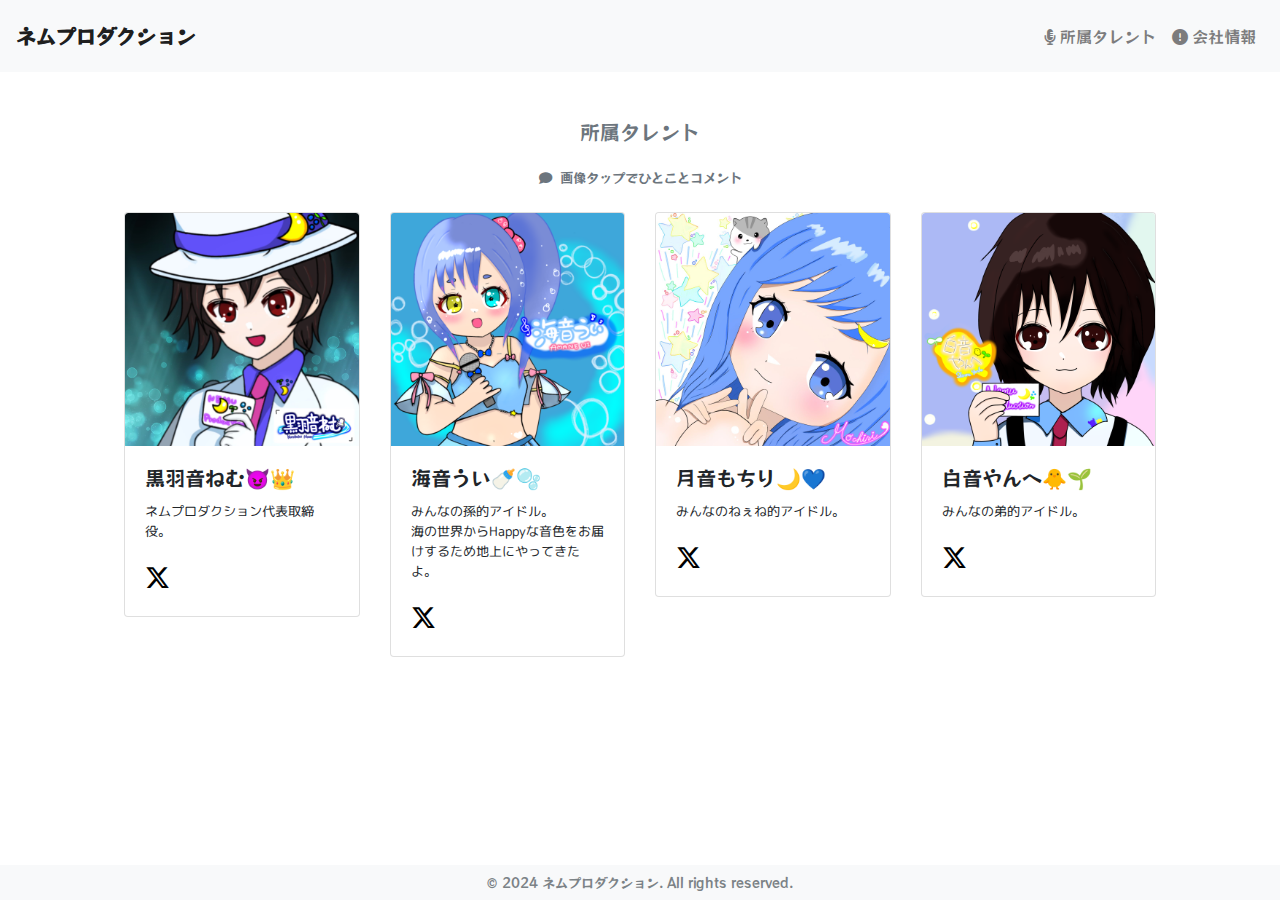
<file: index.html>
<!DOCTYPE html>
<html lang="ja">

<head>
    <meta charset="UTF-8" />
    <meta name="viewport" content="width=device-width, initial-scale=1.0" />
    <meta name="description" content="Vライバー事務所ネムプロダクション公式サイト">
    <title>ネムプロダクション</title>
    <!-- Bootstrap CSS -->
    <link href="https://stackpath.bootstrapcdn.com/bootstrap/4.5.2/css/bootstrap.min.css" rel="stylesheet" />
    <!-- FontAwesome CSS -->
    <link href="https://cdnjs.cloudflare.com/ajax/libs/font-awesome/6.6.0/css/all.min.css" rel="stylesheet" />
    <!-- Google Font -->
    <link rel="preconnect" href="https://fonts.googleapis.com" />
    <link rel="preconnect" href="https://fonts.gstatic.com" crossorigin />
    <link
    href="https://fonts.googleapis.com/css2?family=M+PLUS+Rounded+1c:wght@100;300;400;500;700;800;900&display=swap"
    rel="stylesheet" />
    <link rel="preconnect" href="https://fonts.googleapis.com" />
    <link rel="preconnect" href="https://fonts.gstatic.com" crossorigin />
    <link
    href="https://fonts.googleapis.com/css2?family=M+PLUS+Rounded+1c:wght@100;900&family=RocknRoll+One&display=swap"
    rel="stylesheet" />
    <link rel="stylesheet" href="./style.css" />
</head>

<body class="d-flex flex-column vh-100">
    <!-- Header -->
    <nav class="navbar navbar-expand-lg navbar-light bg-light">
        <a class="navbar-brand" href="./index.html">ネムプロダクション</a>
        <button class="navbar-toggler" type="button" data-toggle="collapse" data-target="#navbarNav"
            aria-controls="navbarNav" aria-expanded="false" aria-label="Toggle navigation">
            <span class="navbar-toggler-icon"></span>
        </button>
        <div class="collapse navbar-collapse" id="navbarNav">
            <ul class="navbar-nav ml-auto my-2">
                <li class="nav-item">
                    <a class="nav-link" href="./index.html"><i class="mr-1 fa-solid fa-microphone-lines"></i>所属タレント</a>
                </li>
                <li class="nav-item">
                    <a class="nav-link" href="./company.html"><i
                            class="mr-1 fa-solid fa-circle-exclamation"></i>会社情報</a>
                </li>
            </ul>
        </div>
    </nav>

    <!-- Main Content -->
    <div class="container mb-auto">
        <div class="row mt-5 mb-3">
            <div class="col mx-auto text-center">
                <h5 class="text-secondary">
                    所属タレント
                </h5>
            </div>
        </div>
        <div class="row description mx-5 text-secondary">
            <div class="col text-center">
                <i class="fa-solid fa-comment mt-1 mr-2"></i>画像タップでひとことコメント
            </div>
        </div>
        <div class="row mx-4">
            <div class="col-md-3 mt-4">
                <div class="card">
                    <div class="card-img-top position-relative">
                        <img src="./img/nemu.PNG" class="card-img-top" alt="nemu" />
                        <div class="card-overlay">
                            みんなで仲良く<br />平和な事務所を作ります
                        </div>
                    </div>
                    <div class="card-body">
                        <h5 class="card-title">黒羽音ねむ😈👑</h5>
                        <p class="card-text">ネムプロダクション代表取締役。</p>
                        <a href="https://x.com/nemutai_nen029" class="x-icon" target="_blank">
                            <i class="fa-brands fa-x-twitter"></i>
                        </a>
                    </div>
                </div>
            </div>
            <div class="col-md-3 mt-4">
                <div class="card">
                    <div class="card-img-top position-relative">
                        <img src="./img/ui.PNG" class="img-fluid" alt="ui" />
                        <div class="card-overlay">
                            (σﾟ∀ﾟ)σﾁｪｹﾗｯ!
                        </div>
                    </div>
                    <div class="card-body">
                        <h5 class="card-title">海音うい🍼🫧</h5>
                        <p class="card-text">
                            みんなの孫的アイドル。<br />海の世界からHappyな音色をお届けするため地上にやってきたよ。
                        </p>
                        <a href="https://x.com/pikachibikorok1" class="x-icon" target="_blank">
                            <i class="fa-brands fa-x-twitter"></i>
                        </a>
                    </div>
                </div>
            </div>
            <div class="col-md-3 mt-4">
                <div class="card">
                    <div class="card-img-top position-relative">
                        <img src="./img/mochiri.PNG" class="card-img-top" alt="mochiri" />
                        <div class="card-overlay">一緒に良い夢みようね</div>
                    </div>
                    <div class="card-body">
                        <h5 class="card-title">月音もちり🌙💙</h5>
                        <p class="card-text">みんなのねぇね的アイドル。</p>
                        <a href="https://x.com/mochirinium" class="x-icon" target="_blank">
                            <i class="fa-brands fa-x-twitter"></i>
                        </a>
                    </div>
                </div>
            </div>
            <div class="col-md-3 mt-4 mb-3">
                <div class="card">
                    <div class="card-img-top position-relative">
                        <img src="./img/yanhe.PNG" class="card-img-top" alt="yanhe" />
                        <div class="card-overlay">ネムプロ、真の裏ボス</div>
                    </div>
                    <div class="card-body">
                        <h5 class="card-title">白音やんへ🐥🌱</h5>
                        <p class="card-text">みんなの弟的アイドル。</p>
                        <a href="" class="x-icon" target="_blank">
                            <i class="fa-brands fa-x-twitter"></i>
                        </a>
                    </div>
                </div>
            </div>
        </div>
    </div>

    <!-- Footer -->
    <footer class="text-center mt-4">
        <div class="my-2 footer-text">
            &copy; 2024 ネムプロダクション. All rights reserved.
        </div>
    </footer>

    <!-- Bootstrap JS and dependencies -->
    <script src="https://code.jquery.com/jquery-3.5.1.slim.min.js"></script>
    <script src="https://cdn.jsdelivr.net/npm/@popperjs/core@2.9.3/dist/umd/popper.min.js"></script>
    <script src="https://stackpath.bootstrapcdn.com/bootstrap/4.5.2/js/bootstrap.min.js"></script>
</body>

</html>
</file>
<file: style.css>
/* 共通設定 */
    html,
    body {
        height: 100%;
        margin: 0;
        font-family: "RocknRoll One", sans-serif;
        display: flex;
        flex-direction: column;
    }

/* ヘッダー */
    .navbar-brand {
        font-weight: 900;
        font-style: normal;
    }
    .navbar-nav {
        font-weight: 500;
        font-style: normal;
    }

/* フッター */
    footer {
        background-color: #f8f9fa;
        position: relative;
        left: 0;
        bottom: 0;
        width: 100%;
    }
    .footer-text {
        font-size: small;
        color: #7b8286;
    }

/* Xリンク */
    .x-icon {
        font-size: 25px;
        color: #000000;
    }
    .x-icon:hover {
        color: #000000;
        text-decoration: none;
    }

/* カード */
    .card {
        position: relative;
        overflow: hidden;
    }
    .card-text {
        font-family: "M PLUS Rounded 1c", sans-serif;
        display: flex;
        flex-direction: column;
        font-size: 10pt;
    }
    .card-img-top {
        width: 100%;
        display: block;
        position: relative;
    }

/* カードの一言表示用 */
    .card-img-top {
        position: relative;
        /* 子要素の基準となる */
    }
    .card-img-top img {
        width: 100%;
        /* 画像をカードの幅に合わせる */
        height: auto;
        /* 画像のアスペクト比を保つ */
    }
    /* オーバーレイのスタイル設定 */
    .card-overlay {
        font-family: "M PLUS Rounded 1c", sans-serif;
        display: flex;
        flex-direction: column;
        font-size: 10pt;
        position: absolute;
        top: 0;
        left: 0;
        width: 100%;
        height: 100%;
        background-color: rgba(255, 255, 255, 0.95);
        color: black;
        /* 黒文字 */
        align-items: center;
        justify-content: center;
        text-align: center;
        opacity: 0;
        transition: opacity 0.3s ease;
        padding: 10px;
        box-sizing: border-box;
    }
    /* オーバーレイを画像部分だけに表示 */
    .card-img-top:hover .card-overlay,
    .card-img-top:focus-within .card-overlay {
        opacity: 1;
    }
    /* スマホ向け（タップ時に表示） */
    @media (max-width: 767px) {
        .card-img-top:active .card-overlay {
            opacity: 1;
        }
    }

    .description {
        font-size: 10pt;
    }

/* 会社情報 */
    table {
        font-family: "M PLUS Rounded 1c", sans-serif;
    }
</file>
